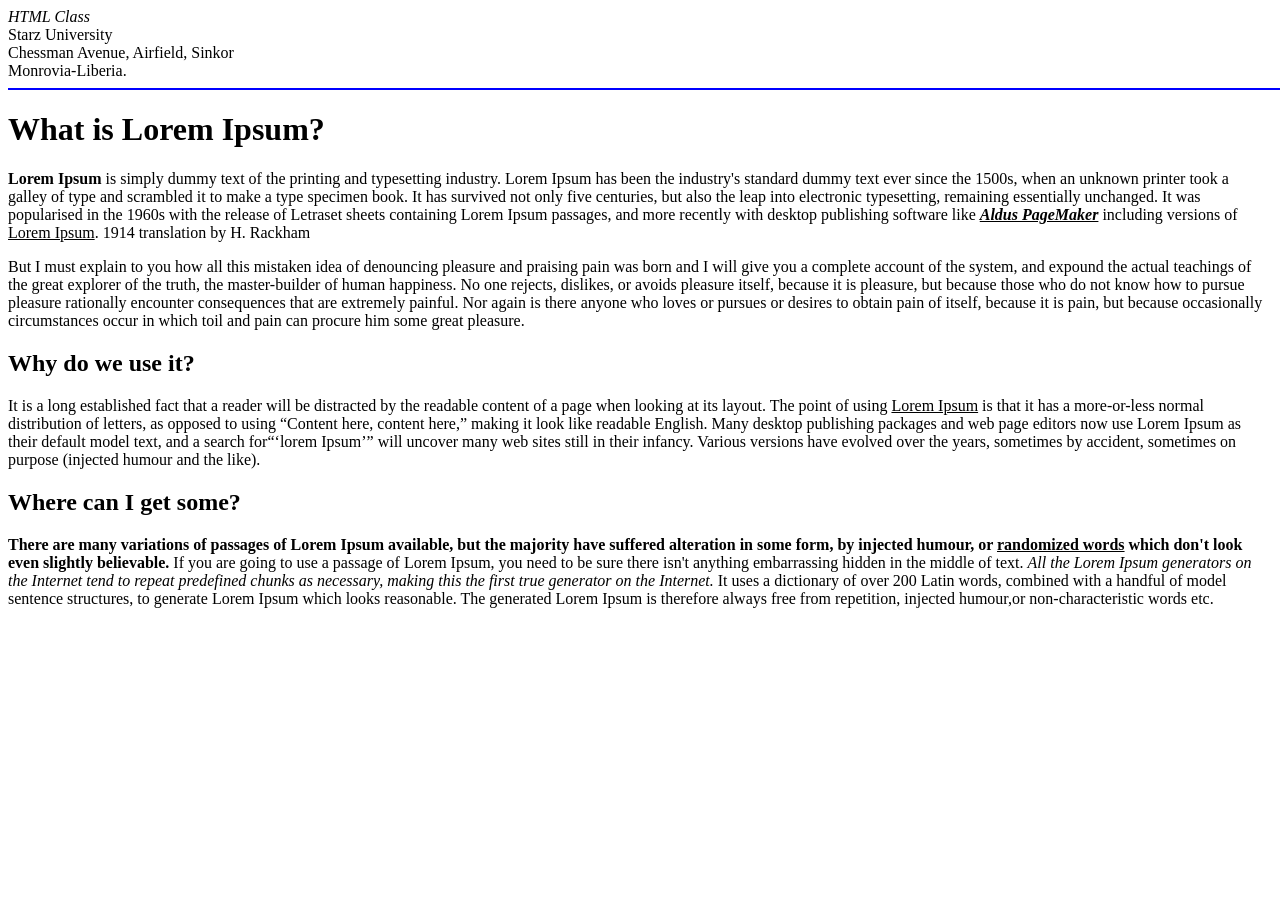
<file: Index.html>
<!Doctpe html>

<html>
  
<head>
  <meta name="author" content=Varfee v. Dukuly/>
  <meta name="viewpoint" content="width"=device-width, initial-scale=1">
  <meta charset="UTF-8">
  <title> ART-277 ASSIGNMENT# 2 </title>
</head>
<adress><i>HTML Class</i><br>
Starz University<br>
Chessman Avenue, Airfield, Sinkor<br>
Monrovia-Liberia.</i></adress>
<hr width="1300" size="2" color="blue"

<body>
<h1>What is Lorem Ipsum?</h1>
  
 <p><b>Lorem Ipsum</b> is simply dummy text of the printing and typesetting industry. Lorem Ipsum has been the
  industry's standard dummy text ever since the 1500s, when an unknown printer took a galley of type and
  scrambled it to make a type specimen book. It has survived not only five centuries, but also the leap into
  electronic typesetting, remaining essentially unchanged. It was popularised in the 1960s with the release of
  Letraset sheets containing Lorem Ipsum passages, and more recently with desktop publishing software like
 <b><u><i>Aldus PageMaker</i></u></b> including versions of <u>Lorem Ipsum</u>. 1914 translation by H. Rackham</p>
  
  <p>But I must explain to you how all this mistaken idea of denouncing pleasure and praising pain was
  born and I will give you a complete account of the system, and expound the actual teachings of the
  great explorer of the truth, the master-builder of human happiness. No one rejects, dislikes, or
  avoids pleasure itself, because it is pleasure, but because those who do not know how to pursue
  pleasure rationally encounter consequences that are extremely painful. Nor again is there anyone
  who loves or pursues or desires to obtain pain of itself, because it is pain, but because occasionally
  circumstances occur in which toil and pain can procure him some great pleasure.</p>
  
  <h2>Why do we use it?</h2>

 <p>It is a long established fact that a reader will be distracted by the readable content of a page when looking at its
  layout. The point of using <u>Lorem Ipsum</u> is that it has a more-or-less normal distribution of letters, as opposed to
 using <q>Content here, content here,</q>
 making it look like readable English. Many desktop publishing packages and
  web page editors now use Lorem Ipsum as their default model text, and a search for<q><q>lorem Ipsum</q></q> will uncover
  many web sites still in their infancy. Various versions have evolved over the years, sometimes by accident,
  sometimes on purpose (injected humour and the like).</p>

<h2>Where can I get some?</h2>

<p><b>There are many variations of passages of Lorem Ipsum available, but the majority have suffered
alteration in some form, by injected humour, or <u>randomized words</u> which don't look even slightly
believable.</b> If you are going to use a passage of Lorem Ipsum, you need to be sure there isn't anything
embarrassing hidden in the middle of text. <i>All the Lorem Ipsum generators on the Internet tend to repeat
predefined chunks as necessary, making this the first true generator on the Internet.</i> It uses a dictionary of over
200 Latin words, combined with a handful of model sentence structures, to generate Lorem Ipsum which looks
reasonable. The generated Lorem Ipsum is therefore always free from repetition, injected humour,or non-characteristic words etc.</p>
<!---my first official html take home pratice Assignment ---> 
</body>


</html>
</file>
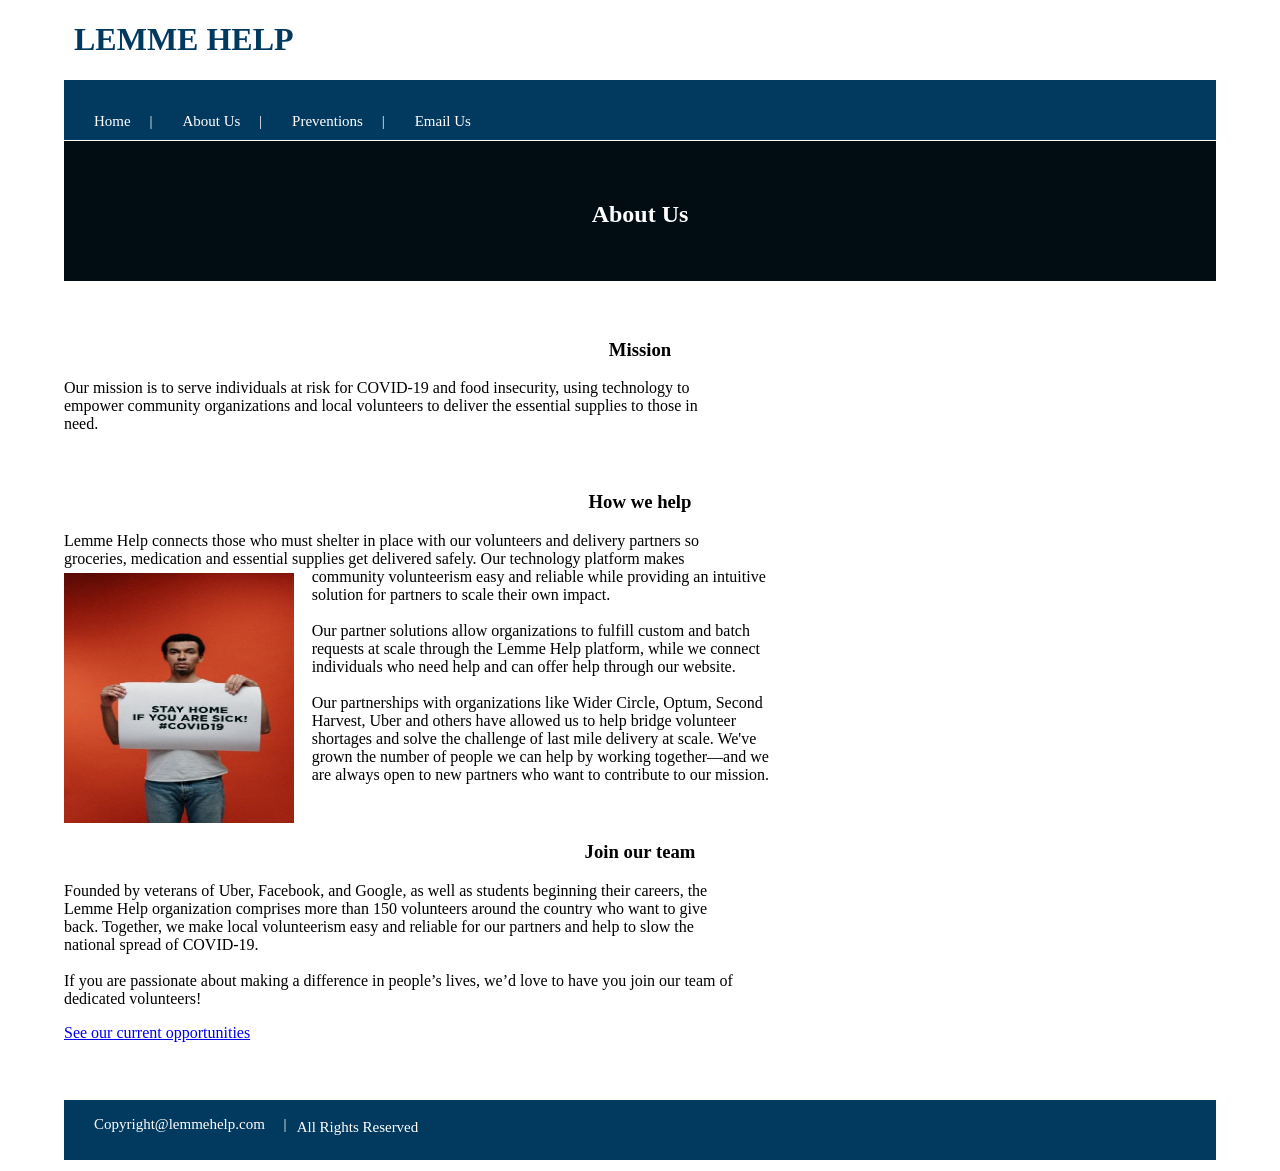
<file: aboutus.html>
<!DOCTYPE html>
<html lang="en">
    <head>
        <title>Assignment5</title>
<meta charset="utf-8">
<meta name="refresh" content="10">
<meta name="viewport" content="width=device">
<!--Website developer: James Gayflor-->
<link rel="stylesheet" type="text/css" href="assignment5.css">
</head>
<!--Body-->
<body>
<h1 class="h1">LEMME HELP</h1>
<div>
 <nav class="nav">

     <a href="assignment5.html" class="a">Home &nbsp;&nbsp;&nbsp;&nbsp;|</a>
     <a href="#" class="a">About Us &nbsp;&nbsp;&nbsp;&nbsp;|</a>
     <a href="preventions.html" class="a">Preventions &nbsp;&nbsp;&nbsp;&nbsp;|</a>
     <a href="mailto:shekep1000@gmail.com" class="a">Email Us</a>

 </nav>
 <section class="sec">
     <h1 class="hh1">About Us</h1>
 </section>
 <h3 class="hh3">Mission</h3>
 <p>Our mission is to serve individuals at risk for COVID-19 and food insecurity, using technology to<br>
    empower community organizations and local volunteers to deliver the essential supplies to those in<br>
    need.</p>
    <h3 class="hh3">How we help</h3>
    <p>Lemme Help connects those who must shelter in place with our volunteers and delivery partners so<br>
        groceries, medication and essential supplies get delivered safely. Our technology platform makes<br>
        <img src="man.png" alt="Man with poster" class="iiimg">
        community volunteerism easy and reliable while providing an intuitive<br>
        solution for partners to scale their own impact.
        <br>
        <br>
        Our partner solutions allow organizations to fulfill custom and batch<br>
        requests at scale through the Lemme Help platform, while we connect<br>
        individuals who need help and can offer help through our website.
        <br>
        <br>
        Our partnerships with organizations like Wider Circle, Optum, Second<br>
        Harvest, Uber and others have allowed us to help bridge volunteer<br>
        shortages and solve the challenge of last mile delivery at scale. We've<br>
        grown the number of people we can help by working together—and we<br>
        are always open to new partners who want to contribute to our mission.</p>

        <h3 class="hh3">Join our team</h3>
        <p>Founded by veterans of Uber, Facebook, and Google, as well as students beginning their careers, the<br>
            Lemme Help organization comprises more than 150 volunteers around the country who want to give<br>
            back. Together, we make local volunteerism easy and reliable for our partners and help to slow the<br>
            national spread of COVID-19.<br>
            <br>
            If you are passionate about making a difference in people’s lives, we’d love to have you join our team of<br>
            dedicated volunteers!
            </p>

            <a href="https://www.charitynavigator.org/" target="_blank">See our current opportunities</a>

            <nav class="fnav">

                <a href="https://www.charitynavigator.org/" target="_blank" class="a">Copyright@lemmehelp.com &nbsp;&nbsp;&nbsp;&nbsp;|</a>
                <p class="p">All Rights Reserved</p>

               </nav>
 </div>
 </body>
</file>
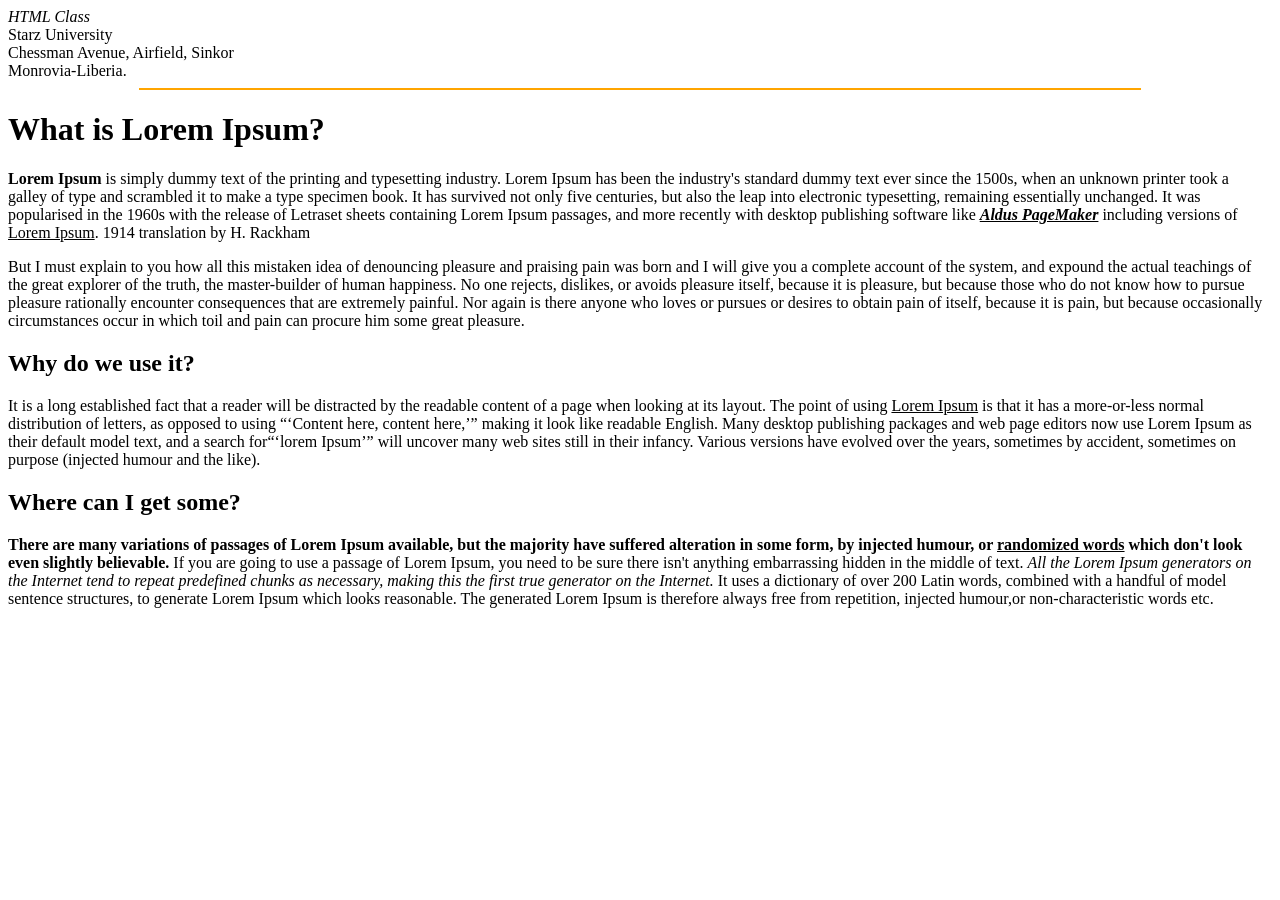
<file: Art-277 Index.html>
<!Doctpe html>

<html>
  
<head>
  <meta name="author" content=Varfee v. Dukuly/>
  <meta name="viewpoint" content="width"=device-width, initial-scale=1">
  <meta charset="UTF-8">
  <title> ART-277 ASSIGNMENT# 2 </title>
</head>
<adress><i>HTML Class</i><br>
Starz University<br>
Chessman Avenue, Airfield, Sinkor<br>
Monrovia-Liberia.</i></adress>
<hr width="1000" size="2" color="orange"

<body>
<h1>What is Lorem Ipsum?</h1>
  
 <p><b>Lorem Ipsum</b> is simply dummy text of the printing and typesetting industry. Lorem Ipsum has been the
  industry's standard dummy text ever since the 1500s, when an unknown printer took a galley of type and
  scrambled it to make a type specimen book. It has survived not only five centuries, but also the leap into
  electronic typesetting, remaining essentially unchanged. It was popularised in the 1960s with the release of
  Letraset sheets containing Lorem Ipsum passages, and more recently with desktop publishing software like
 <b><u><i>Aldus PageMaker</i></u></b> including versions of <u>Lorem Ipsum</u>. 1914 translation by H. Rackham</p>
  
  <p>But I must explain to you how all this mistaken idea of denouncing pleasure and praising pain was
  born and I will give you a complete account of the system, and expound the actual teachings of the
  great explorer of the truth, the master-builder of human happiness. No one rejects, dislikes, or
  avoids pleasure itself, because it is pleasure, but because those who do not know how to pursue
  pleasure rationally encounter consequences that are extremely painful. Nor again is there anyone
  who loves or pursues or desires to obtain pain of itself, because it is pain, but because occasionally
  circumstances occur in which toil and pain can procure him some great pleasure.</p>
  
  <h2>Why do we use it?</h2>

 <p>It is a long established fact that a reader will be distracted by the readable content of a page when looking at its
  layout. The point of using <u>Lorem Ipsum</u> is that it has a more-or-less normal distribution of letters, as opposed to
 using <q><q>Content here, content here,</q></q>
 making it look like readable English. Many desktop publishing packages and
  web page editors now use Lorem Ipsum as their default model text, and a search for<q><q>lorem Ipsum</q></q> will uncover
  many web sites still in their infancy. Various versions have evolved over the years, sometimes by accident,
  sometimes on purpose (injected humour and the like).</p>

<h2>Where can I get some?</h2>

<p><b>There are many variations of passages of Lorem Ipsum available, but the majority have suffered
alteration in some form, by injected humour, or <u>randomized words</u> which don't look even slightly
believable.</b> If you are going to use a passage of Lorem Ipsum, you need to be sure there isn't anything
embarrassing hidden in the middle of text. <i>All the Lorem Ipsum generators on the Internet tend to repeat
predefined chunks as necessary, making this the first true generator on the Internet.</i> It uses a dictionary of over
200 Latin words, combined with a handful of model sentence structures, to generate Lorem Ipsum which looks
reasonable. The generated Lorem Ipsum is therefore always free from repetition, injected humour,or non-characteristic words etc.</p>
<!---my first official html take home pratice Assignment ---> 
</body>


</html>
</file>
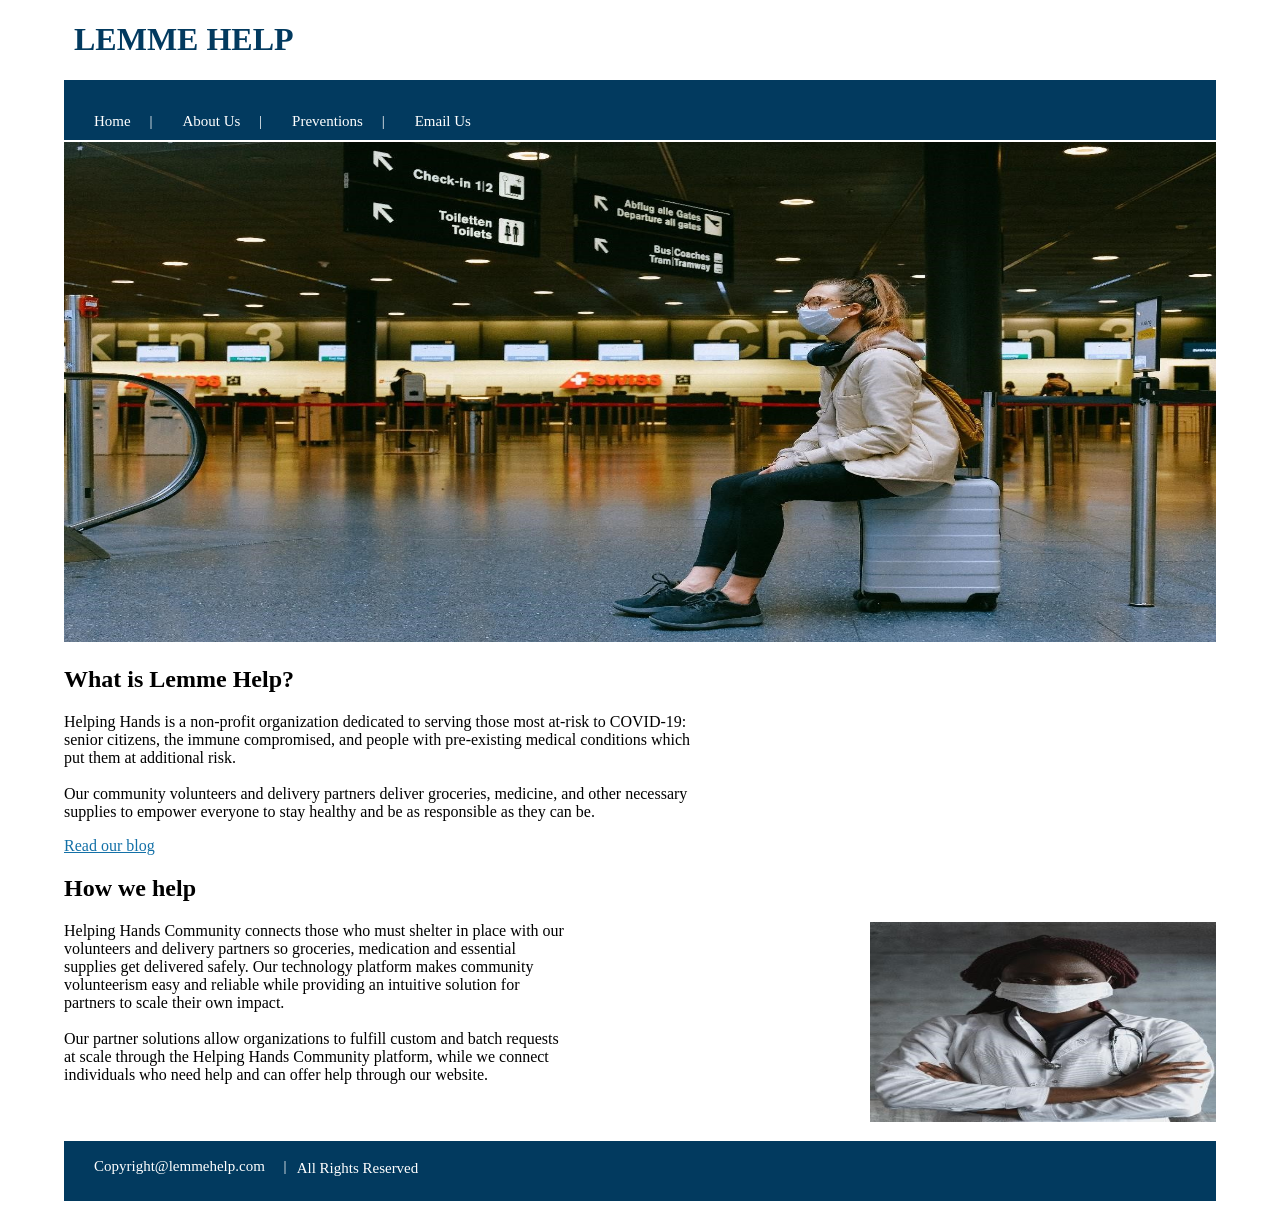
<file: assignment5.html>
<!DOCTYPE html>
<html lang="en">
    <head>
        <title>Assignment5</title>
        <meta name="viewport" content="width=device">
        <meta charset="utf-8">
        <meta name="refresh" content="10">
        <meta name="viewport" content="width=device">
        <!--Website developer: James Gayflor-->
        <link rel="stylesheet" type="text/css" href="assignment5.css">
    </head>
    <!--Body-->
    <body>
     <h1 class="h1">LEMME HELP</h1>
     <div>
         <nav class="nav">

             <a href="#" class="a">Home &nbsp;&nbsp;&nbsp;&nbsp;|</a>
             <a href="aboutus.html" class="a">About Us &nbsp;&nbsp;&nbsp;&nbsp;|</a>
             <a href="preventions.html" class="a">Preventions &nbsp;&nbsp;&nbsp;&nbsp;|</a>
             <a href="mailto:shekep1000@gmail.com" class="a">Email Us</a>

         </nav>
         <img src="girlmask.png" alt="girlwearingmask" class="img">
         <h2 class="h2">What is Lemme Help?</h2>
         <p>Helping Hands is a non-profit organization dedicated to serving those most at-risk to COVID-19:<br>
            senior citizens, the immune compromised, and people with pre-existing medical conditions which<br>
            put them at additional risk.<br><br>
            Our community volunteers and delivery partners deliver groceries, medicine, and other necessary<br>
            supplies to empower everyone to stay healthy and be as responsible as they can be.</p>
            
            <a href="https://www.charitynavigator.org/" target="_blank" class="aa">Read our blog</a>

            <h2 class="h2">How we help</h2>
            <img src="girl.png" alt="girlwithmask" class="iimg">
            <p>Helping Hands Community connects those who must shelter in place with our<br>
                volunteers and delivery partners so groceries, medication and essential<br>
                supplies get delivered safely. Our technology platform makes community<br>
                volunteerism easy and reliable while providing an intuitive solution for<br>
                partners to scale their own impact.
                <br>
                <br>
                Our partner solutions allow organizations to fulfill custom and batch requests<br>
                at scale through the Helping Hands Community platform, while we connect<br>
                individuals who need help and can offer help through our website.</p>

                <nav class="fnav">

                 <a href="https://www.charitynavigator.org/" target="_blank" class="a">Copyright@lemmehelp.com &nbsp;&nbsp;&nbsp;&nbsp;|</a>
                 <p class="p">All Rights Reserved</p>

                </nav>
     </div>
    </body>
</html>
</file>
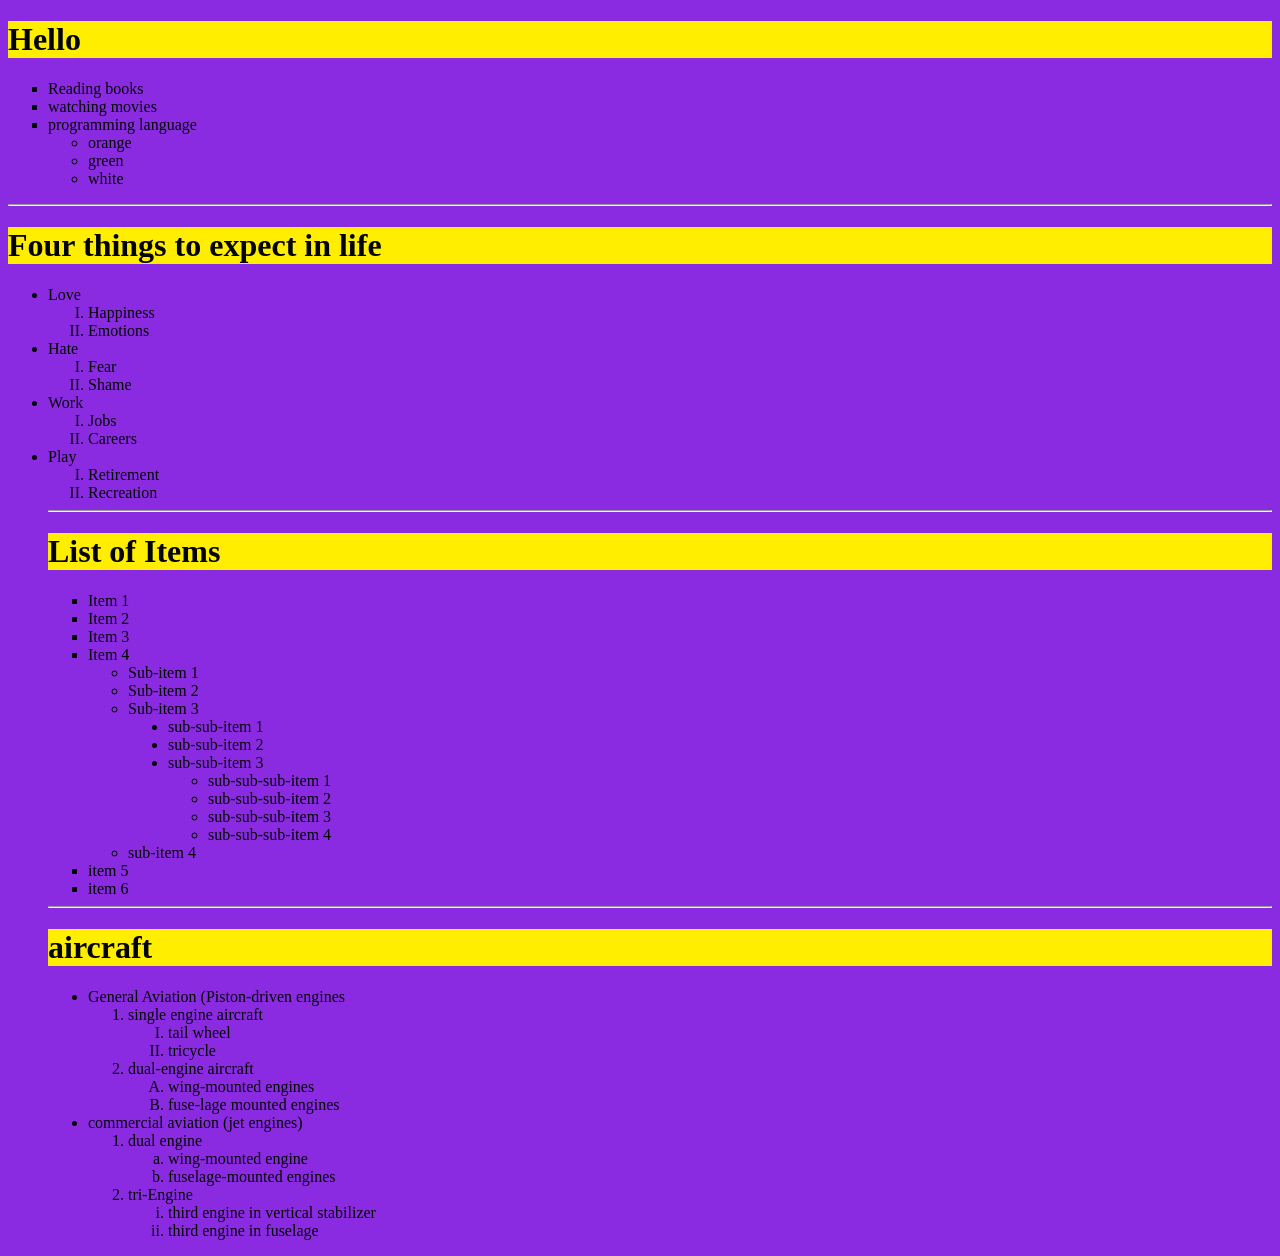
<file: element.html>
<!DOCTYPE html>
<html>
<head>
<meta name="author" content=Varfee v. Dukuly/>
<meta name="viewpoint" content="width"=device-width, initial-scale=1">
 <meta charset="UTF-8">
 <title>LISTING ELEMENT</title>   
</head>
<body style="background-color: blueviolet; color: rgb(3, 5, 5);">
    <title>Art277Assignment#3</title>
    <style>
    h1
    {
    background-color:rgb(255, 238, 0);
    }
    p
    {
    background-color:rgb(142, 140, 240);
    }
    </style>
    </head>
    <body style="background-color:none;">
    <div style="background-color: none">
   <h1> Hello</h1>
    <ul type="square">
    <li>Reading books</li>
    <li>watching movies</li>
    <li>programming language
    <ul type="circle">
    <li>orange</li>
    <li>green</li>
    <li>white</li>
    </ul>
    </li>
    </ul>
    </div>
    <hr>
    <div style="background-color: none">
    <h1>Four things to expect in life</h1>
    <ul type="disc">
    <li>Love
    <ol type="I">
    <li>Happiness</li>
    <li>Emotions</li>
    </ol>
    </li>
    <li>Hate
    <ol type="I">
    <li>Fear</li>
    <li>Shame</li>
    </ol>
    </li>
    <li>Work
    <ol type="I">
    <li>Jobs</li>
    <li>Careers</li>
    </ol>
    </li>
    <li>Play
    <ol type="I">
    <li>Retirement</li>
    <li>Recreation</li>
    </ol>
    </li>
    <hr>
    <div =style"">
    <h1>List of Items</h1>
    <ul type="square">
    <li>Item 1</li>
    <li>Item 2</li>
    <li>Item 3</li>
    <li>Item 4
    <ul type="circle">
    <li>Sub-item 1</li>
    <li>Sub-item 2</li>
    <li>Sub-item 3
    <ul type="disc">
    <li>sub-sub-item 1</li>
    <li>sub-sub-item 2</li>
    <li>sub-sub-item 3
    <ul type="circle">
    <li>sub-sub-sub-item 1</li>
    <li>sub-sub-sub-item 2</li>
    <li>sub-sub-sub-item 3</li>
    <li>sub-sub-sub-item 4</li>
    </ul>
    </li>
    </ul>
    </li>
    <li>sub-item 4</li>
    </ul>
    </li>
    <li>item 5 </li>
    <li>item 6 </li>
    </ul>
    <hr>
    </div>
    <div style="background-color:none">
    <h1>aircraft</h1>
    <ul type="disc">
    <li>General Aviation (Piston-driven engines
    <ol type="1">
    <li>single engine aircraft
    <ol type="I">
    <li>tail wheel</li>
    <li>tricycle</li>
    </ol>
    </li>
    <li>dual-engine aircraft
    <ol type="A">
    <li>wing-mounted engines</li>
    <li> fuse-lage mounted engines</li>
    </ol>
    </li>
    </ol>
    <li>commercial aviation (jet engines)
    <ol type="1">
    <li>dual engine
    <ol type="a">
    <li>wing-mounted engine</li>
    <li>fuselage-mounted engines</li>
    </ol>
    </li>
    <li>tri-Engine
    <ol type="i">
    <li>third engine in vertical stabilizer</li>
    <li>third engine in fuselage</li>
    </ol>
    </li>
    </ol>
    </li>
    </ul>
    <!--html take home execrise-->
    </body>
    </html>

</body>




</html>
</file>
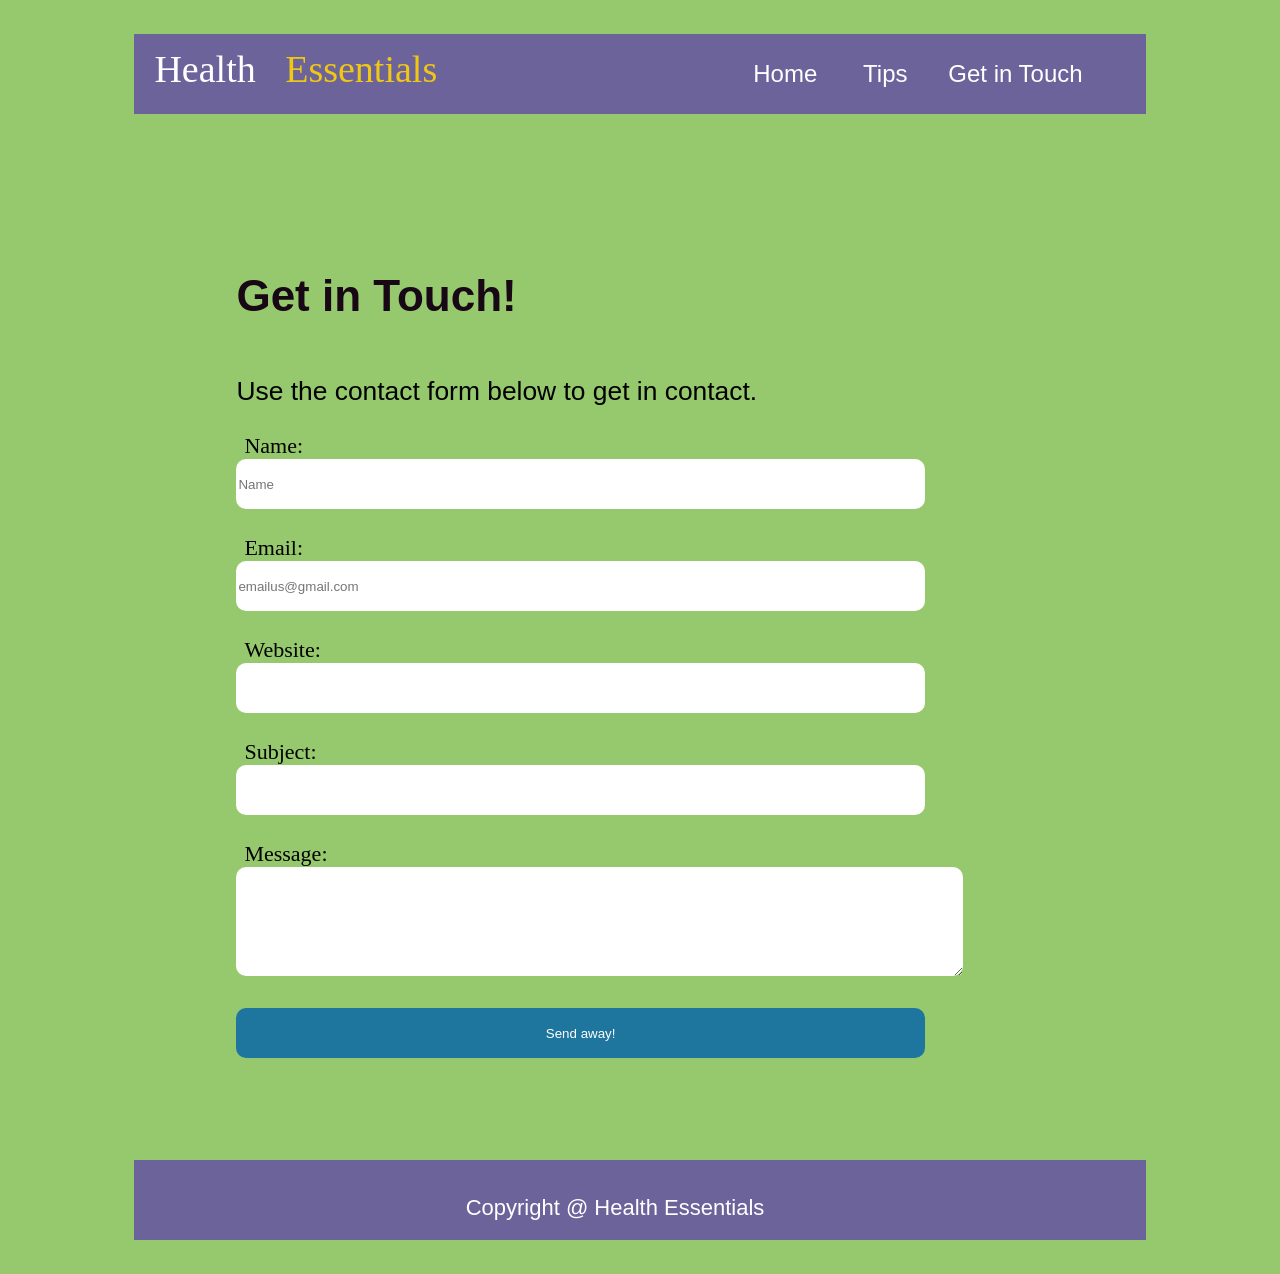
<file: getintouch.html>
<!DOCTYPE html>
<html lang="en">
  <head>
    <meta charset="UTF-8" />
    <meta http-equiv="X-UA-Compatible" content="IE=edge" />
    <meta name="viewport" content="width=device-width, initial-scale=1.0" />
    <meta name="description" content="HTML & CSS Home Exercise" />
    <link rel="stylesheet" href="stylesheet2.css" />
    <title>Assignment 6</title>
  </head>
  <body>
    <br>
    <div class="container">
      <header> 
      <nav>
        <span> Health <span class="logo"> Essentials </span></span>
        <a href="#">Get in Touch</a>
        <a href="tips.html">Tips</a>
        <a href="index-2.html">Home</a>
      </nav>
    </header>
<div class="form" style="padding: 22px; margin: 80px;" >
  <br>
  
      <h1 style="font-family: 'Trebuchet MS', 'Lucida Sans Unicode', 'Lucida Grande', 'Lucida Sans', Arial, sans-serif;">Get in Touch!</h1>
      <br>
     <p style="font-family: Arial, Helvetica, sans-serif; font-size: larger;"> Use the contact form below to get in contact.</p>
      <form action="" method="GET" accept-charset="UTF-8">
        <label for="name">Name:</label>
        <input type="text" placeholder="Name">
<br>
<br>
        <label for="email">Email:</label>
        <input type="email" placeholder="emailus@gmail.com">
<br>
<br>
        <label for="website">Website:</label>
        <input type="text" >
<br>
<br>
        <label for="subject">Subject:</label>
        <input type="text" value= "">
<br>
<br>
        <label for="message">Message:</label>
        <textarea name="message" id="" cols="40" rows="7"></textarea>

<br>
<br>
        <input style="color: white; background-color: rgb(30, 118, 158);" type="submit" name="submit" value= "Send away!">


      </form>
    </div>
      
            </div>
      <div>
        <nav class="container">
          <p> Copyright @ Health Essentials </p>
        </nav>
      </div>
      <br>
    </div>
  </body>
</html>
</file>
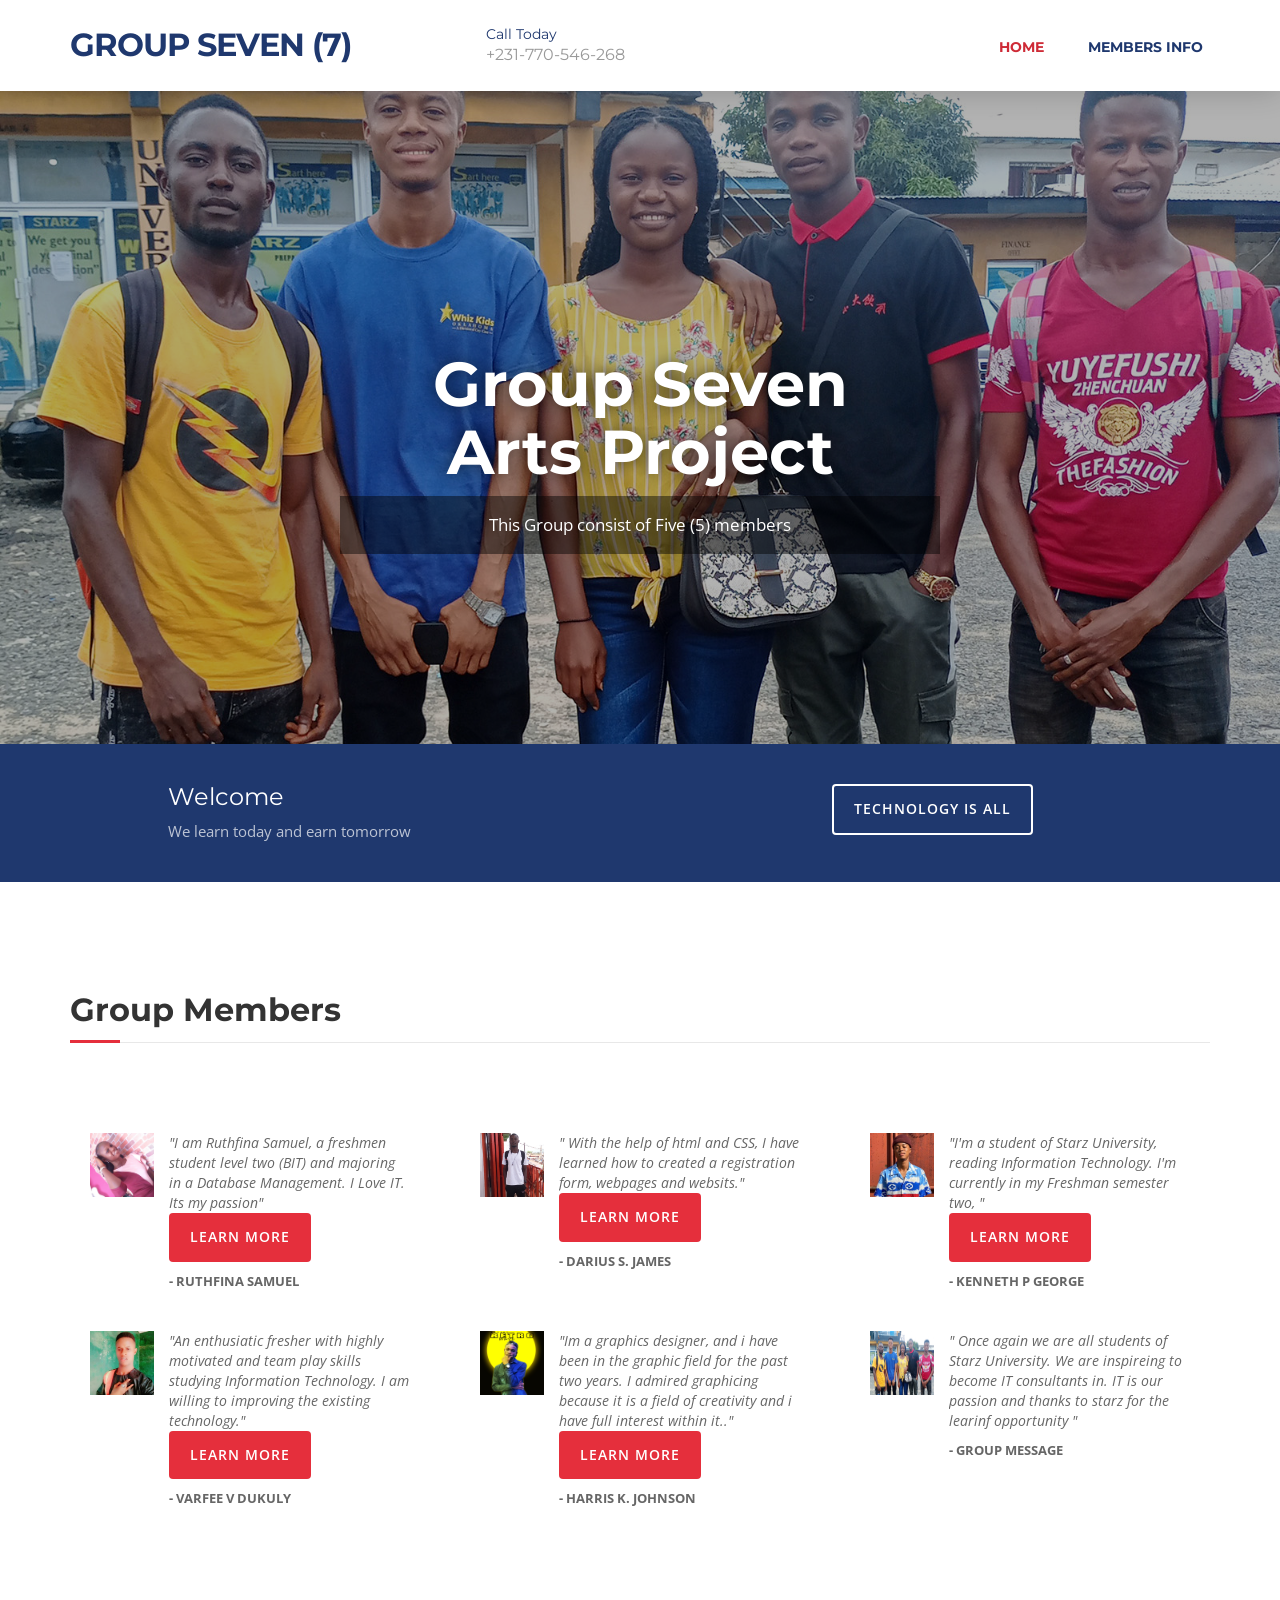
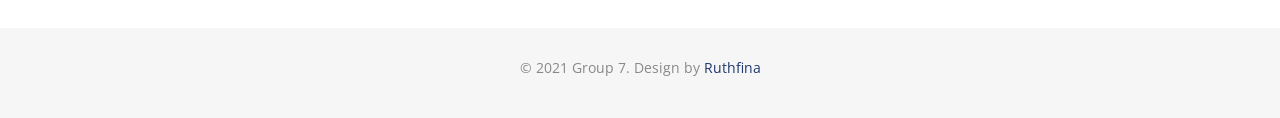
<file: Home.html>
<!DOCTYPE html>
<html lang="en">
<head>
<meta charset="utf-8">
<meta name="viewport" content="width=device-width, initial-scale=1">
<title>Group 7</title>
<meta name="description" content="">
<meta name="author" content="">

<!-- Favicons
    ================================================== -->
<link rel="shortcut icon" href="favicon.ico" type="x-icon">
<link rel="apple-touch-icon" href="apple-touch-icon.png">
<link rel="apple-touch-icon" sizes="72x72" href="apple-touch-icon-72x72.png">
<link rel="apple-touch-icon" sizes="114x114" href="apple-touch-icon-114x114.png">

<!-- Bootstrap -->
<link rel="stylesheet" type="text/css"  href="bootstrap.css">
<link rel="stylesheet" type="text/css" href="font-awesome.css">

<!-- Stylesheet
    ================================================== -->
<link rel="stylesheet" type="text/css" href="style.css">
<link rel="stylesheet" type="text/css" href="nivo-lightbox.css">
<link rel="stylesheet" type="text/css" href="default.css">
<link href="https://fonts.googleapis.com/css?family=Open+Sans:300,400,600,700" rel="stylesheet">
<link href="https://fonts.googleapis.com/css?family=Montserrat:400,700" rel="stylesheet">


</head>
<body id="page-top" data-spy="scroll" data-target=".navbar-fixed-top">
<!-- Navigation
    ==========================================-->
<nav id="menu" class="navbar navbar-default navbar-fixed-top">
  <div class="container"> 
   
    <div class="navbar-header">
      <button type="button" class="navbar-toggle collapsed" data-toggle="collapse" data-target="#bs-example-navbar-collapse-1"> <span class="sr-only">Toggle navigation</span> <span class="icon-bar"></span> <span class="icon-bar"></span> <span class="icon-bar"></span> </button>
      <a class="navbar-brand page-scroll" href="#page-top">Group seven (7)</a>
      <div class="phone"><span>Call Today</span>+231-770-546-268</div>
    </div>
    
    <!-- Collect the nav links, forms, and other content for toggling -->
    <div class="collapse navbar-collapse" id="bs-example-navbar-collapse-1">
      <ul class="nav navbar-nav navbar-right">
		  <li><a href="#header" class="page-scroll">Home</a></li>
        <li><a href="#testimonials" class="page-scroll">Members Info</a></li>
        
      </ul>
    </div>
    <!-- /.navbar-collapse --> 
  </div>
</nav>
<!-- Header -->
<header id="header">
  <div class="intro">
    <div class="overlay">
      <div class="container">
        <div class="row">
          <div class="col-md-8 col-md-offset-2 intro-text">
            <h1>Group Seven<br>
              Arts Project </h1>
            <p>This Group consist of Five (5) members</p>
			
        </div>
      </div>
    </div>
  </div>
</header>
<!-- Get Touch Section -->
<div id="get-touch">
  <div class="container">
    <div class="row">
      <div class="col-xs-12 col-md-6 col-md-offset-1">
        <h3>Welcome  </h3>
        <p>We learn today and earn tomorrow</p>
      </div>
      <div class="col-xs-12 col-md-4 text-center"><a href="#contact" class="btn btn-custom btn-lg page-scroll">Technology is all</a></div>
    </div>
  </div>
</div>

<!-- Testimonials Section -->
<div id="testimonials">
  <div class="container">
    <div class="section-title">
      <h2>Group Members</h2>
    </div>
    <div class="row">
      <div class="col-md-4">
        <div class="testimonial">
          <div class="testimonial-image"> <img src="RUTH.jpg" alt=""> </div>
          <div class="testimonial-content">
            <p>"I am Ruthfina Samuel, a freshmen student level two (BIT) and majoring in a Database Management.
				I Love IT. Its my passion"</p>
			  <a href="Ruthfina.html" class="btn btn-custom btn-lg page-scroll">Learn More</a>
            <div class="testimonial-meta"> - Ruthfina Samuel </div>
			  
          </div>
        </div>
      </div>
      <div class="col-md-4">
        <div class="testimonial">
          <div class="testimonial-image"> <img src="darius.jpg" alt=""> </div>
          <div class="testimonial-content">
            <p>" With the help of html and CSS, I have learned
			how to created a registration form, webpages and websits."</p>
			  <a href="D James.html" class="btn btn-custom btn-lg page-scroll">Learn More</a>
            <div class="testimonial-meta"> - Darius S. James </div>
          </div>
        </div>
      </div>
      <div class="col-md-4">
        <div class="testimonial">
          <div class="testimonial-image"> <img src="ken.jpg" alt=""> </div>
          <div class="testimonial-content">
            <p>"I'm a student of Starz University, reading Information
        Technology.
  
        I'm currently in my Freshman semester two, "</p>
			  <a href="Kenneth P. George.html" class="btn btn-custom btn-lg page-scroll">Learn More</a>
            <div class="testimonial-meta"> - Kenneth P George </div>
          </div>
        </div>
      </div>
      <div class="row"> </div>
      <div class="col-md-4">
        <div class="testimonial">
          <div class="testimonial-image"> <img src="kk.jpg" alt=""> </div>
          <div class="testimonial-content">
            <p>"An enthusiatic fresher with highly motivated and team play skills studying Information Technology. I am willing to improving the existing technology."</p>
			  <a href="Varfee V. Dukuly.html" class="btn btn-custom btn-lg page-scroll">Learn More</a>
            <div class="testimonial-meta"> - Varfee V Dukuly  </div>
          </div>
        </div>
      </div>
      <div class="col-md-4">
        <div class="testimonial">
          <div class="testimonial-image"> <img src="self.jpg" alt=""> </div>
          <div class="testimonial-content">
            <p>"Im a graphics designer, and i have been in the graphic
         field for the past two years. I admired graphicing because
         it is a field of creativity and i have full interest within it.."</p>
			  <a href="Harris Johnson.html" class="btn btn-custom btn-lg page-scroll">Learn More</a>
            <div class="testimonial-meta"> - Harris K. Johnson </div>
          </div>
        </div>
      </div>
		
      <div class="col-md-4">
        <div class="testimonial">
          <div class="testimonial-image"> <img src="intro-bg 1.jpg" alt=""> </div>
          <div class="testimonial-content">
            <p>" Once again we are all students of Starz University. We are inspireing to become IT consultants in. IT is our passion and thanks to starz for the learinf opportunity "</p>
			
            <div class="testimonial-meta"> - Group Message </div>
          </div>
        </div>
      </div>
    </div>
  </div>
</div>


<!-- Footer Section -->
<div id="footer">
  <div class="container text-center">
    <p>&copy; 2021 Group 7. Design by <a href="http://www.templatewire.com" rel="nofollow">Ruthfina</a></p>
  </div>
</div>
<script type="text/javascript" src="jquery.1.11.1.js"></script> 
<script type="text/javascript" src="bootstrap.js"></script> 
<script type="text/javascript" src="SmoothScroll.js"></script> 
<script type="text/javascript" src="nivo-lightbox.js"></script> 
<script type="text/javascript" src="jqBootstrapValidation.js"></script> 
<script type="text/javascript" src="contact_me.js"></script> 
<script type="text/javascript" src="main.js"></script>
</body>
</html>
</file>
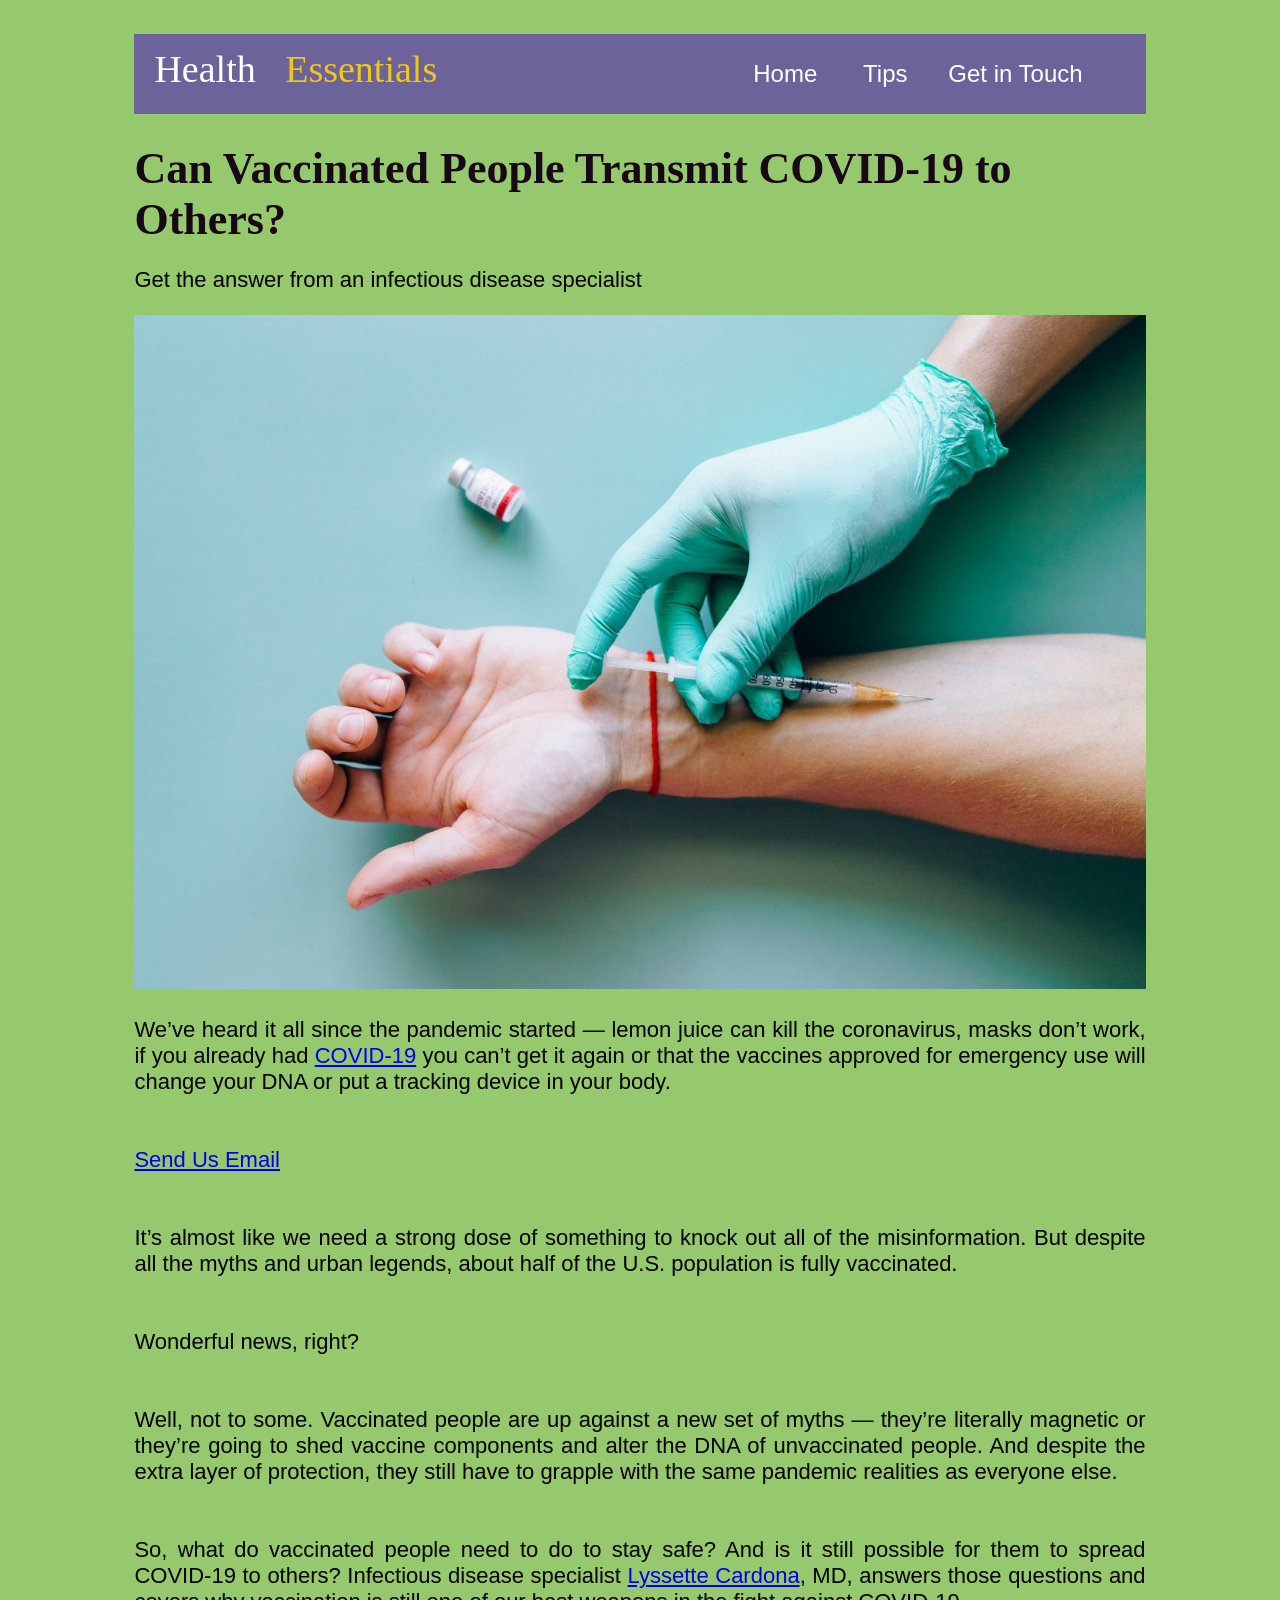
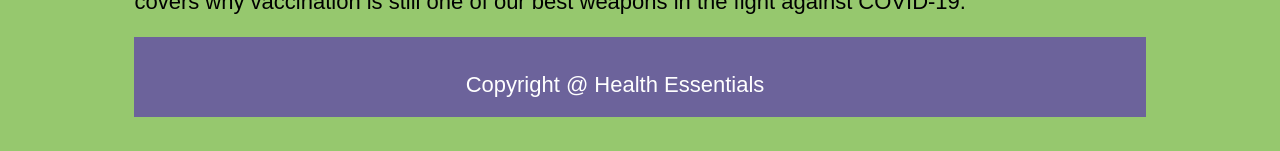
<file: index-2.html>
<!DOCTYPE html>
<html lang="en">
  <head>
    <meta charset="UTF-8" />
    <meta http-equiv="X-UA-Compatible" content="IE=edge" />
    <meta name="viewport" content="width=device-width, initial-scale=1.0" />
    <meta name="description" content="HTML & CSS Home Exercise" />
       <link rel="stylesheet" href="stylesheet2.css" />
    <title>Assignment 6</title>

  </head>
  <body>
    <br>
    <div class="container">
      <header> 
      <nav>
        <span> Health <span class="logo"> Essentials </span></span>
        <a href="getintouch.html">Get in Touch</a>
        <a href="tips.html">Tips</a>
        <a href="index-2.html">Home</a>
      </nav>
    </header>

      <h1>Can Vaccinated People Transmit COVID-19 to Others?</h1>
      
     <p> Get the answer from an infectious disease specialist</p>
     <img src="c vaccine.jpg" alt="Vaccine">
      <p>

        We’ve heard it all since the pandemic started — lemon juice can kill the coronavirus, masks don’t work, if you already had <a href="https://www.arsenal.com"> COVID-19</a> you can’t get it again or that the vaccines approved for emergency use will change your DNA or put a tracking device in your body.

        <br>
        <br>
        <br>

       <a href="VarfeeVDukuly@gmail.com" target="_blank"> Send Us Email </a>

        <br>
        <br>
        <br>
        It’s almost like we need a strong dose of something to knock out all of the misinformation. But despite all the myths and urban legends, about half of the U.S. population is fully vaccinated.

        <br>
        <br>
        <br>

        Wonderful news, right?
        <br>
        <br>
        <br>

        Well, not to some. Vaccinated people are up against a new set of myths — they’re literally magnetic or they’re going to shed vaccine components and alter the DNA of unvaccinated people. And despite the extra layer of protection, they still have to grapple with the same pandemic realities as everyone else.

        <br>
        <br>
        <br>
        So, what do vaccinated people need to do to stay safe? And is it still possible for them to spread COVID-19 to others? Infectious disease specialist <a href="www.moe.gov.lr"> Lyssette Cardona</a>, MD, answers those questions and covers why vaccination is still one of our best weapons in the fight against COVID-19.

      </p>
      
            </div>
      <div>
        <nav class="container">
          <p> Copyright @ Health Essentials </p>
        </nav>
      </div>
      <br>
    </div>
  </body>
</html>
</file>
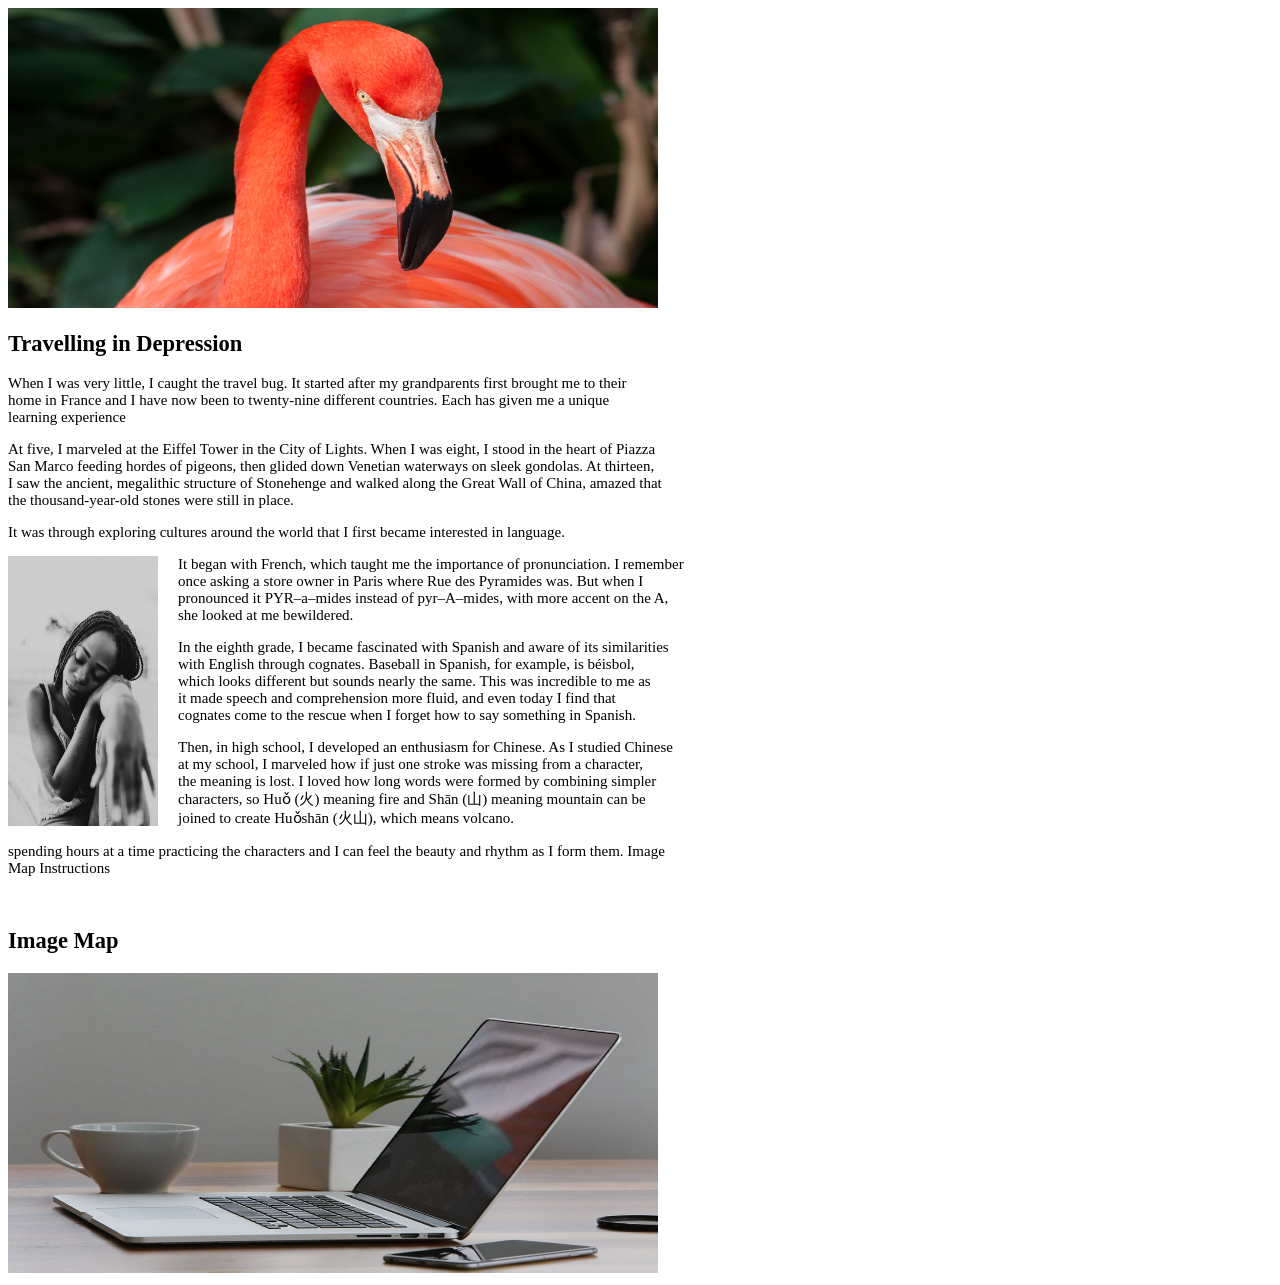
<file: mapping.html>
<!DOCTYPE html>
<html>

<head>
    <meta charset="UTF-8">
    <meta name="viewport" content="width=device-width, initial-scale=1">
    <meta name="author" content="Varfee V Dukuly">
    <title>ASSIGNMENT4</title>
</head>

<body style="font-family:New Roman Times;font-size:15px">
<img src="bird.jpg" alt="vee maduawagbeh" height="300px" width="650">

<h2>Travelling in Depression</h2>
<p>When I was very little, I caught the travel bug. It started after my grandparents first brought me to their<br> home in
France and I have now been to twenty-nine different countries. Each has given me a unique<br> learning experience</p>
<p>At five, I marveled at the Eiffel Tower in the City of Lights. When I was eight, I stood in the heart of Piazza<br> San Marco
feeding hordes of pigeons, then glided down Venetian waterways on sleek gondolas. At thirteen,<br> I saw the ancient,
megalithic structure of Stonehenge and walked along the Great Wall of China, amazed that<br> the thousand-year-old stones were still in place. </p>
<p>It was through exploring cultures around the world that I first became interested in language.</p>
<p><img src="girl.jpeg.jpg" alt="bestie best, best" width="150" height="270" align="left"></p>
<p style="margin-left:170px;"> It began with French, which taught me the importance of pronunciation. I remember<br> once asking a store owner in Paris where Rue des Pyramides was. But when I<br> pronounced it PYR–a–mides instead of pyr–A–mides, with more accent on the A,<br> she looked at me bewildered.   </p>
<p style="margin-left:170px;" > In the eighth grade, I became fascinated with Spanish and aware of its similarities<br> with English through cognates. Baseball in Spanish, for example, is béisbol,<br> which looks different but sounds nearly the same. This was incredible to me as<br> it made speech and comprehension more fluid, and even today I find that<br> cognates come to the rescue when I forget how to say something in Spanish. </p>
<p style="margin-left:170px;">Then, in high school, I developed an enthusiasm for Chinese. As I studied Chinese<br> at my school, I marveled how if just one stroke was missing from a character,<br> the meaning is lost. I loved how long words were formed by combining simpler<br> characters, so Huǒ (火) meaning fire and Shān (山) meaning mountain can be<br> joined to create Huǒshān (火山), which means volcano. </p>
<p> spending hours at a time practicing the characters and I can feel the beauty and rhythm as I form them.
  Image<br> Map Instructions </p>
<br>
<h2>    Image Map    </h2>
<img src="map.jpg" alt="vee Maduawagbeh laptop" width="650px" height="300px" usemap="vee laptop">
<map name="vee laptop">
  <area shape="poly" coords="443,61,317,288,40,295,110,352,422,342,566,81" href="https://www.hp.com">
 <area shape="rect" coords="1171,790,760,811" href="https://www.iphone.com">
 <area shape="rect" coords="640,451,541,599" href="https://www.flower.com">
 <area shape="rect" coords="590,319,552,339" href="https://www.goal.com">
 <area shape="circle" coords="60,250,249" href="https://www.t2tea.com">
  <!--image map Assignment4-->
  </map>


</body>

</html>
</file>
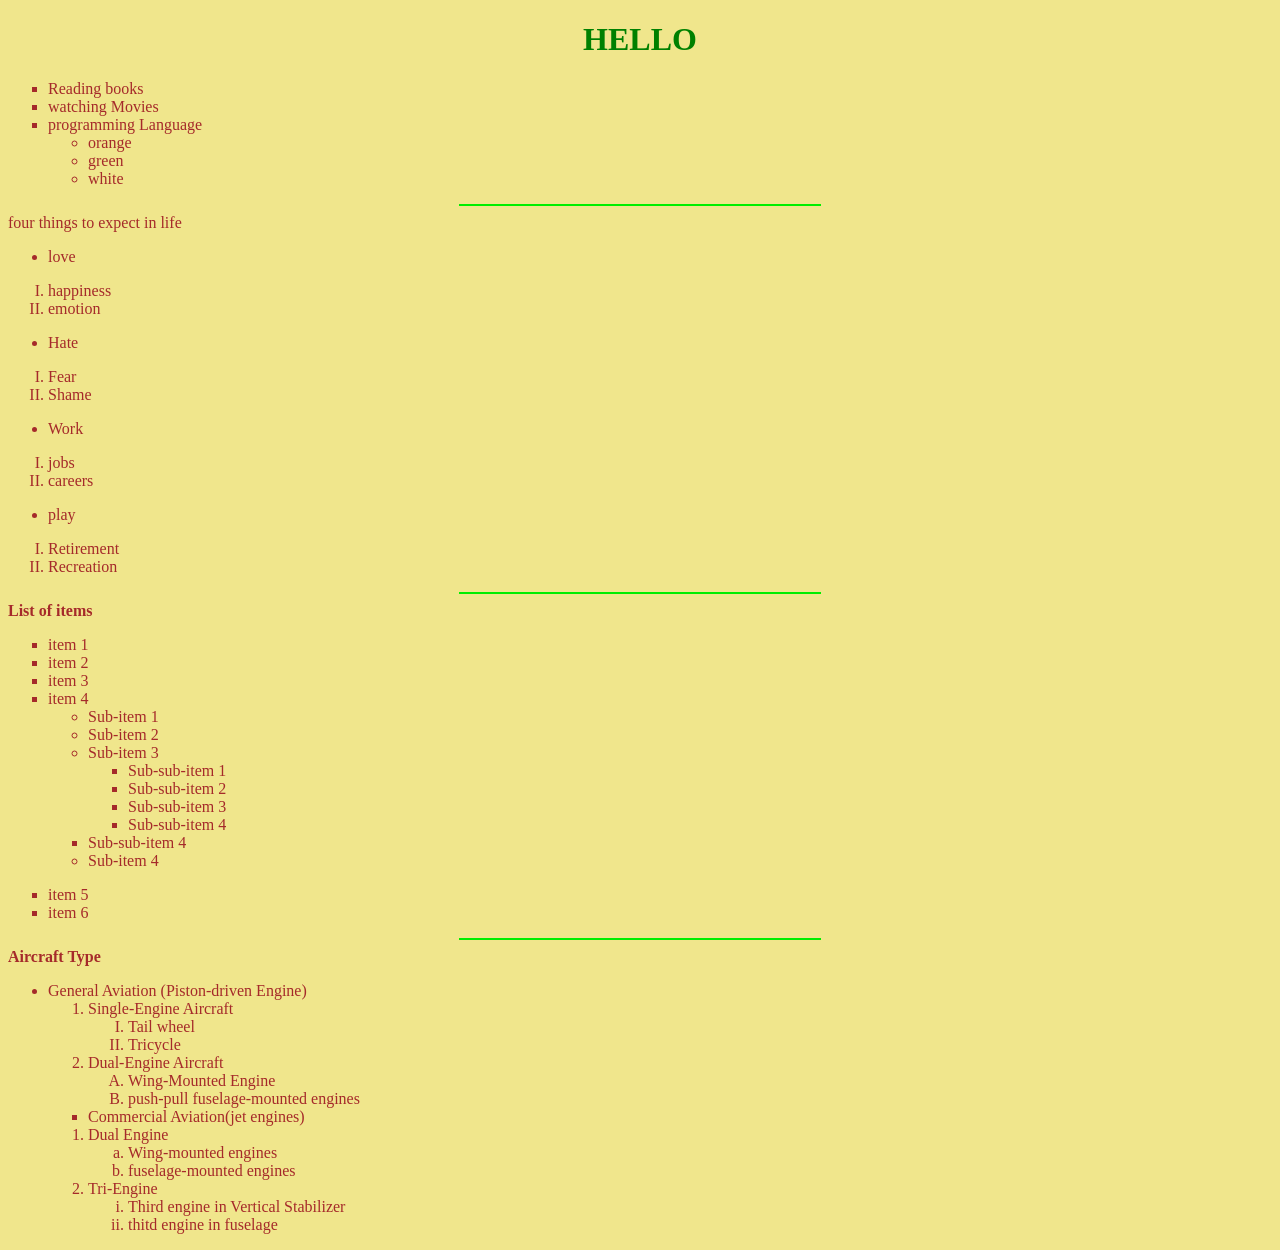
<file: Mk.html>
<!DOCTYPE html>
<html>

<head>
    <meta charset="UTF-8">
    <meta name="viewport" content="width=device-width, initial-scale=1">
    <meta name="author" content="Varfee V. Dukuly"/>
    <title>ART-277 ASSIGNMENT #3</title>
<style>
  body{
  }
  
</style>
</head>
<body style="background-color:khaki;color:brown">
  <center><h1 style="color:green">HELLO</h1></center>
<ul type="square">
  <li>Reading books</li>
  <li>watching Movies</li>
  <li>programming Language
  <ul>
    <li>orange</li>
    <li>green</li>
    <li>white</li>  
   </ul>
   </li>
   </ul>
  
<hr "size=8px width=360px color=green">
<head>four things to expect in life</head>
<ul>
  <li>love</li>
 </ul> 
 <ol type="I">
 <li>happiness</li>
 <li>emotion</li>
 </ol>
 <ul>
  <li>Hate</li>
 </ul>
 <ol type="I">
 <li>Fear</li>
 <li>Shame</li>
 </ol>
 <ul>
 <li>Work</li>
 </ul>
 <ol type="I">
  <li>jobs</li>
  <li>careers</li>
 </ol>
 <ul>
 <li>play</li>
 </ul>
 <ol type="I">
   <li>Retirement</li>
   <li>Recreation</li>
 </ol>
 <hr "size=8px width=360px color=green">
 <head><b>List of items</b></head>
<ul type="square">
  <li>item 1</li>
  <li>item 2</li>
  <li>item 3</li>
  <li>item 4</li>
  <ul type="circle">
    <li>Sub-item 1</li>
    <li>Sub-item 2</li>
    <li>Sub-item 3</li>
   </ul>
         <ul>
    <ul type="square">
      <li>Sub-sub-item 1</li>  
      <li>Sub-sub-item 2</li>
      <li>Sub-sub-item 3</li>
      <li>Sub-sub-item 4</li>
       </ul>
      </li>
</ul><ul type="square">
<li>Sub-sub-item 4</li></ul>
</li>
<ul type="circle"><li>Sub-item 4</
li></ul>
       
        </ul>
  </li>
  </ul>
  
  <ul type="square">
    <li>item 5
        <li>item 6</li>
    </li>
  </ul>
 <hr "size=8px width=360px color=green">
 
 <head><b>Aircraft Type</b></head>
 <ul>
  <li>General Aviation (Piston-driven Engine)</li>
  <ol type="1">
    <li>Single-Engine Aircraft
  
      <ol type="I"><li>Tail wheel
       <LI>Tricycle</LI>
     
     </li>
   
          
         </ol>
         
    </li><li>Dual-Engine Aircraft

<ol type="A"><li>
Wing-Mounted Engine
        <li>
push-pull fuselage-mounted engines</li>
            </li>
            
            </ol>
         </li></ol>

    <ul type="square"><li>
Commercial Aviation(jet engines)</li></ul>
<ol type="1"><li>Dual Engine

  <ol type="a">
   <li> Wing-mounted engines
         <li>

fuselage-mounted engines</li>
        </li>
      </ol>  
        
        </li><li> Tri-Engine

  <ol type="i"><li>
Third engine in Vertical Stabilizer
<li>thitd engine in fuselage</li>

        </li></lo>

         </li></lo>
    <!-- a sleepless nite of html exercise  -->
 <body>
</html>
</file>
<file: assignment5.css>
body{width: 90%;
margin: auto;}

.h1{color: rgb(2, 58, 95);
padding-left: 10px;}

.nav{width: 100%;
height: 60px;
background-color: rgb(2, 58, 95);
display: flex;
flex-direction: row;
align-items: flex-end;}

.fnav{width: 100%;
    height: 60px;
    background-color: rgb(2, 58, 95);
    display: flex;
    flex-direction: row;
    align-items: center;
margin-top: 5%;
margin-bottom: 1%;}

.a{color:white;
padding-bottom: 10px;
padding-left: 30px;
font-family: Arial black;
font-size: 15px;
text-decoration: none;
}

.img{width: 100%;
height: 500px;
margin-top: 0.2%;}

.iimg{float: right;
width:30%;
height: 200px;}

.h2{color: black;
}

.aa{color: rgb(19, 112, 167);}

.p{color: white;
margin-left: 10px;
margin-bottom: 20px;
font-size: 15px;}

.sec{text-align: center;
width: 100%;
height: 140px;
background-color: rgb(2, 13, 19);
align-items: center;
}

.hh1{color: white;
    margin-top: 0.1%;
    padding-top: 60px;
}

.hh3{text-align: center;
margin-top: 5%;}

.iiimg{float: left;
    width:20%;
    height: 250px;
margin-right: 1.5%;
margin-top: 0.5%;}

.pp{margin-top: 3%;}

.ol{font-size: 21px;
color: black;
margin-left: 3%;}
</file>
<file: stylesheet2.css>
* {
  box-sizing: border-box;
}

body {
  background-color: rgb(150, 200, 110);
  font-size: 22px;
  font-family: Georgia, "Times New Roman", Times, serif;
  text-align: justify;
}

.container {
  width: 80%;
  margin: auto;
  outline-color: rgb(240, 103, 12);
}

h1 {
  color: rgb(24, 7, 20);
  margin-bottom: 2px;
  font-size: 44px;
  text-align: left;
}

nav {
  background-color: rgb(108, 99, 155);
  height: 5rem;
  color: white;
  padding-top: 0.8rem;
  padding-right: 50px;
}

nav a {
  color: white;
  text-decoration: none;
  padding: 13px;
  text-align: center;
  border-right: 1px;
  min-width: 100px;
  float: right;
  font-size: 24px;
  font-family: Arial, Helvetica, sans-serif;
}

nav a:hover {
  background-color: rgb(87, 214, 214);
}

.banner {
  width: 100%;
}

img {
  width: 100%;
}

.footer {
  background-color: rgb(2, 2, 20);
  height: 4rem;
  color: white;
  padding: 3px;
}
.footer a {
  color: white;
  text-decoration: none;
}

header {
  font-size: 38px;
}

span {
  padding-left: 20px;
  padding-top: 10rem;
}
span .logo {
  color: rgb(240, 199, 18);
}

nav p {
  text-align: center;
}

p {
  font-family: Arial, Helvetica, sans-serif;
  font-size: 22px;
}

.form {
  width: 80%;
  max-height: max-content;
  background: rgb(105, 12, 27));
  align-self: center;
  border-radius: 5px;
}

label {
  font-size: 22px;
  padding: 8px;
}

input {
  width: 90%;
  height: 50px;
  border-radius: 10px;
  border: none;
}

textarea {
  width: 95%;
  border-radius: 10px;
  border: none;
}

.send {
  background-color: rgb(52, 122, 52);
  font-size: 20px;
}

table {
  table-layout: fixed;
  text-align: left;
}

th {
  font-size: 16px;
}

td {
  word-wrap: break-word;
  padding: 2px;
  font-size: 16px;
}

div .table {
  background-color: rgb(29, 184, 204);
}
</file>
<file: style.css>
body, html {
	font-family: 'Open Sans', sans-serif;
	text-rendering: optimizeLegibility !important;
	-webkit-font-smoothing: antialiased !important;
	color: #666;
	font-weight: 400;
	width: 100% !important;
	height: 100% !important;
}
h2 {
	font-family: 'Montserrat', sans-serif;
	margin: 0 0 20px 0;
	font-weight: 700;
	font-size: 32px;
	color: #333;
}
h3 {
	font-family: 'Montserrat', sans-serif;
	font-size: 22px;
	font-weight: 700;
	color: #333;
}
h4 {
	font-size: 18px;
	color: #333;
}
h5 {
	text-transform: uppercase;
	font-weight: 700;
	line-height: 20px;
}
p {
	font-size: 15px;
}
p.intro {
	margin: 12px 0 0;
	line-height: 24px;
}
a {
	color: #1f386e;
	font-weight: 400;
}
a:hover, a:focus {
	text-decoration: none;
	color: #e52f3c;
}
ul, ol {
	list-style: none;
}
ul, ol {
	padding: 0;
	webkit-padding: 0;
	moz-padding: 0;
}
hr {
	height: 2px;
	width: 70px;
	text-align: center;
	position: relative;
	background: #1E7A46;
	margin-bottom: 20px;
	border: 0;
}
/* Navigation */
#menu {
	padding: 20px;
	transition: all 0.8s;
}
#menu.navbar-default {
	background-color: #fff;
	border-color: rgba(231, 231, 231, 0);
	box-shadow: 0 0 30px rgba(0,0,0,0.2)
}
#menu a.navbar-brand {
	font-family: 'Montserrat', sans-serif;
	font-size: 32px;
	font-weight: 700;
	color: #1f386e;
	text-transform: uppercase;
	letter-spacing: -1px;
}
#menu.navbar-default .navbar-nav > li > a {
	font-family: 'Montserrat', sans-serif;
	text-transform: uppercase;
	color: #1f386e;
	font-size: 14px;
	font-weight: 700;
	padding: 8px 2px;
	border-radius: 0;
	margin: 9px 20px 0 20px;
}
#menu.navbar-default .navbar-nav > li > a:hover {
	color: #ce2a36;
}
.navbar-default .navbar-nav > .active > a, .navbar-default .navbar-nav > .active > a:hover, .navbar-default .navbar-nav > .active > a:focus {
	color: #ce2a36 !important;
	background-color: transparent;
}
#menu .phone {
	font-family: 'Montserrat', sans-serif;
	margin: 4px 0 0 120px;
	float: left;
	font-size: 16px;
	font-weight: 400;
	color: #999;
}
#menu .phone span {
	font-size: 14px;
	display: block;
	color: #1f386e;
}
.navbar-toggle {
	border-radius: 0;
}
.navbar-default .navbar-toggle:hover, .navbar-default .navbar-toggle:focus {
	background-color: #fff;
	border-color: #fff;
}
.navbar-default .navbar-toggle:hover>.icon-bar {
	background-color: #1b6d3f;
}
.section-title {
	margin-bottom: 70px;
}
.section-title h2 {
	position: relative;
	margin-top: 10px;
	margin-bottom: 15px;
	padding-bottom: 15px;
	border-bottom: 1px solid rgba(0, 0, 0, 0.09);
}
.section-title h2::after {
	position: absolute;
	content: "";
	background-color: #e52f3c;
	height: 3px;
	width: 50px;
	bottom: -1px;
	left: 0;
}
.btn-custom {
	text-transform: uppercase;
	color: #fff;
	background-color: #e52f3c;
	padding: 14px 20px;
	letter-spacing: 1px;
	margin: 0;
	font-size: 14px;
	font-weight: 600;
	border-radius: 4px;
	transition: all 0.3s;
}
.btn-custom:hover, .btn-custom:focus, .btn-custom.focus, .btn-custom:active, .btn-custom.active {
	color: #fff;
	background-color: #1f386e;
}
.btn:active, .btn.active {
	background-image: none;
	outline: 0;
	-webkit-box-shadow: none;
	box-shadow: none;
}
a:focus, .btn:focus, .btn:active:focus, .btn.active:focus, .btn.focus, .btn:active.focus, .btn.active.focus {
	outline: none;
	outline-offset: none;
}
/* Header Section */
.intro {
	display: table;
	width: 100%;
	padding: 0;
	background: url("intro-bg 1.jpg") center center no-repeat;
	background-color: #e5e5e5;
	-webkit-background-size: cover;
	-moz-background-size: cover;
	background-size: cover;
	-o-background-size: cover;
}
.intro .overlay {
	background: rgba(0,0,0,0.3);
}
.intro h1 {
	font-family: 'Montserrat', sans-serif;
	color: #fff;
	font-size: 62px;
	font-weight: 700;
	margin-top: 0;
	margin-bottom: 10px;
	text-shadow: 0 0 15px rgba(0,0,0,0.5)
}
.intro p {
	color: #fff;
	font-size: 17px;
	line-height: 28px;
	padding: 15px;
	max-width: 600px;
	margin: 0 auto;
	margin-bottom: 40px;
	background: rgba(0,0,0,.45);
}
header .intro-text {
	padding-top: 350px;
	padding-bottom: 150px;
	text-align: center;
}
/* Get Touch Section */
#get-touch {
	padding: 40px 0 30px;
	color: rgba(255,255,255,.7);
	background: #1f386e;
}
#get-touch h3 {
	font-size: 24px;
	font-weight: 400;
	color: #fff;
	margin: 0 0 10px 0;
}
#get-touch .btn-custom {
	margin: 0;
	background: transparent;
	border: 2px solid #fff;
}
#get-touch .btn-custom:hover {
	color: #1f386e;
	background: #fff;
	border: 2px solid #fff;
}
/* About Section */
#about {
	padding: 110px 0;
	background: #f6f6f6;
}
#about h3 {
	font-size: 22px;
	margin: 0 0 20px 0;
}
#about h2 {
	position: relative;
	margin-bottom: 15px;
	padding-bottom: 15px;
	border-bottom: 1px solid rgba(0, 0, 0, 0.09);
}
#about h2::after {
	position: absolute;
	content: "";
	background-color: #e52f3c;
	height: 3px;
	width: 50px;
	bottom: -1px;
	left: 0;
}
#about .about-text li {
	margin-bottom: 6px;
	margin-left: 6px;
	list-style: none;
	padding: 0;
}
#about .about-text li:before {
	content: '\f00c';
	font-family: 'FontAwesome';
	color: #1f386e;
	font-size: 11px;
	font-weight: 300;
	padding-right: 8px;
}
#about img {
	padding: 20px;
	width: 500px;
	margin-top: 10px;
	background: #fff;
	border-right: 0;
	box-shadow: 0 0 50px rgba(0,0,0,0.06);
}
#about p {
	line-height: 24px;
	margin: 30px 0;
}
/* gullary Section */
#gullary {
	padding: 100px 0;
}
#gullary .service-media {
	margin: 10px;
}
#sgullary .service-media img {
	position: relative;
	display: block;
	width: 100%;
	height: auto;
}
#gullary .service-desc {
	margin: 10px 10px 20px;
}
#segullary h3 {
	font-weight: 700;
	padding: 5px 0;
}
gullary .service-desc hr {
	margin-left: 0;
}
/* Portfolio Section */
#portfolio {
	padding: 100px 0;
	background: #f6f6f6;
}
.portfolio-item {
	margin: 15px 0;
}
.portfolio-item .hover-bg {
	overflow: hidden;
	position: relative;
}
.hover-bg .hover-text {
	position: absolute;
	text-align: center;
	margin: 0 auto;
	color: #fff;
	background: rgba(31, 56, 110, 0.8);
	padding: 30% 0 0 0;
	height: 100%;
	width: 100%;
	opacity: 0;
	transition: all 0.5s;
}
.hover-bg .hover-text>h4 {
	opacity: 0;
	color: #fff;
	-webkit-transform: translateY(100%);
	transform: translateY(100%);
	transition: all 0.3s;
	font-size: 17px;
	letter-spacing: 1px;
	font-weight: 400;
	text-transform: uppercase;
}
.hover-bg:hover .hover-text>h4 {
	opacity: 1;
	-webkit-backface-visibility: hidden;
	-webkit-transform: translateY(0);
	transform: translateY(0);
}
.hover-bg:hover .hover-text {
	opacity: 1;
}
/* Testimonials Section */
#testimonials {
	padding: 100px 0;
}
#testimonials i {
	color: #e6e6e6;
	font-size: 32px;
	margin-bottom: 20px;
}
.testimonial {
	position: relative;
	padding: 20px;
}
.testimonial-image {
	float: left;
	margin-right: 15px;
}
.testimonial-image, .testimonial-image img {
	display: block;
	width: 64px;
	height: 64px;
}
.testimonial-content {
	position: relative;
	overflow: hidden;
}
.testimonial-content p {
	margin-bottom: 0;
	font-size: 14px;
	font-style: italic;
}
.testimonial-meta {
	margin-top: 10px;
	font-size: 13px;
	font-weight: bold;
	text-transform: uppercase;
}
/* Contact Section */
#contact {
	padding: 100px 0 60px 0;
	background: #1f386e;
	color: rgba(255,255,255,.65);
}
#contact .section-title {
	margin-bottom: 40px;
}
#contact h2 {
	color: #fff;
	margin-top: 10px;
	margin-bottom: 15px;
	padding-bottom: 15px;
	border-bottom: 1px solid rgba(255, 255, 255, 0.09);
}
#contact h4 {
	color: #fff;
	margin-top: 22px;
	margin-bottom: 60px;
	padding-bottom: 20px;
	border-bottom: 1px solid rgba(255, 255, 255, 0.09);
}
#contact form {
	padding-top: 20px;
}
#contact h3 {
	font-size: 17px;
	font-weight: 600;
}
#contact .text-danger {
	color: #cc0033;
	text-align: left;
}
#contact .btn-custom {
	margin: 30px 0;
	background: transparent;
	border: 2px solid #fff;
}
#contact .btn-custom:hover {
	color: #1f386e;
	background: #fff;
}
label {
	font-size: 12px;
	font-weight: 400;
	font-family: 'Open Sans', sans-serif;
	float: left;
}
#contact .form-control {
	display: block;
	width: 100%;
	padding: 6px 12px;
	font-size: 16px;
	line-height: 1.42857143;
	color: #444;
	background-color: #fff;
	background-image: none;
	border: 1px solid #ddd;
	border-radius: 0;
	-webkit-box-shadow: none;
	box-shadow: none;
	-webkit-transition: none;
	-o-transition: none;
	transition: none;
}
#contact .form-control:focus {
	border-color: #999;
	outline: 0;
	-webkit-box-shadow: transparent;
	box-shadow: transparent;
}
.form-control::-webkit-input-placeholder {
color: #777;
}
.form-control:-moz-placeholder {
color: #777;
}
.form-control::-moz-placeholder {
color: #777;
}
.form-control:-ms-input-placeholder {
color: #777;
}
#contact .contact-item {
	margin: 20px 0;
}
#contact .contact-item span {
	color: rgba(255,255,255,1);
	display: block;
}
#contact .social {
	border-top: 1px solid rgba(255,255,255,0.1);
	padding-top: 50px;
	margin-top: 50px;
	text-align: center;
}
#contact .social ul li {
	display: inline-block;
	margin: 0 20px;
}
#contact .social i.fa {
	font-size: 24px;
	padding: 10px;
	color: rgba(255,255,255,0.6);
	transition: all 0.3s;
}
#contact .social i.fa:hover {
	color: #fff;
}
/* Footer Section*/
#footer {
	background: #f6f6f6;
	padding: 30px 0;
}
#footer p {
	color: #888;
	font-size: 14px;
}
#footer a {
	color: #1f386e;
}
#footer a:hover {
	color: #e52f3c;
}

@media (max-width: 768px) {
#about img {
	margin: 50px 0;
}
}
</file>
<file: default.css>
/*
 * Nivo Lightbox Default Theme v1.0
 * http://dev7studios.com/nivo-lightbox
 *
 * Copyright 2013, Dev7studios
 * Free to use and abuse under the MIT license.
 * http://www.opensource.org/licenses/mit-license.php
 */
 
 .nivo-lightbox-theme-default * {
    -webkit-box-sizing: initial !important;
    -moz-box-sizing: initial !important;
    box-sizing: initial !important;
 }
.nivo-lightbox-theme-default.nivo-lightbox-overlay { 
	background: #666;
	background: rgba(0,0,0,0.6); 
}
.nivo-lightbox-theme-default .nivo-lightbox-content.nivo-lightbox-loading { background: url(loading.gif) no-repeat 50% 50%; }

.nivo-lightbox-theme-default .nivo-lightbox-nav {
	top: 10%;
	width: 8%;
	height: 80%;
	text-indent: -9999px;
	background-repeat: no-repeat;
	background-position: 50% 50%;
	opacity: 0.5;
}
.nivo-lightbox-theme-default .nivo-lightbox-nav:hover { 
	opacity: 1; 
	background-color: transparent;
}
.nivo-lightbox-theme-default .nivo-lightbox-prev { 
	background-image: url(prev.png); 
	border-radius: 0 3px 3px 0;
}
.nivo-lightbox-theme-default .nivo-lightbox-next { 
	background-image: url(next.png); 
	border-radius: 3px 0 0 3px;
}

.nivo-lightbox-theme-default .nivo-lightbox-close {
	display: block;
	background: url(close.png) no-repeat 5px 5px;
	width: 16px;
	height: 16px;
	text-indent: -9999px;
	padding: 5px;
	opacity: 0.5;
}
.nivo-lightbox-theme-default .nivo-lightbox-close:hover { opacity: 1; }

.nivo-lightbox-theme-default .nivo-lightbox-title-wrap { bottom: -7%; }
.nivo-lightbox-theme-default .nivo-lightbox-title {
	font: 14px/20px 'Helvetica Neue', Helvetica, Arial, sans-serif;
	font-style: normal;
	font-weight: normal;
	background: #000;
	color: #fff;
	padding: 7px 15px;
	border-radius: 30px;
}

.nivo-lightbox-theme-default .nivo-lightbox-image img {
	background: #fff;
	-webkit-box-shadow: 0px 1px 1px rgba(0,0,0,0.4);
	   -moz-box-shadow: 0px 1px 1px rgba(0,0,0,0.4);
	        box-shadow: 0px 1px 1px rgba(0,0,0,0.4);
}
.nivo-lightbox-theme-default .nivo-lightbox-ajax,
.nivo-lightbox-theme-default .nivo-lightbox-inline {
	background: #fff;
	padding: 40px;
	-webkit-box-shadow: 0px 1px 1px rgba(0,0,0,0.4);
	   -moz-box-shadow: 0px 1px 1px rgba(0,0,0,0.4);
	        box-shadow: 0px 1px 1px rgba(0,0,0,0.4);
}

@media (-webkit-min-device-pixel-ratio: 1.3),
       (-o-min-device-pixel-ratio: 2.6/2),
       (min--moz-device-pixel-ratio: 1.3),
       (min-device-pixel-ratio: 1.3),
       (min-resolution: 1.3dppx) {

	.nivo-lightbox-theme-default .nivo-lightbox-content.nivo-lightbox-loading { 
		background-image: url(loading@2x.gif); 
		background-size: 32px 32px;
	}
	.nivo-lightbox-theme-default .nivo-lightbox-prev { 
		background-image: url(prev@2x.png); 
		background-size: 48px 48px;
	}
	.nivo-lightbox-theme-default .nivo-lightbox-next { 
		background-image: url(next@2x.png); 
		background-size: 48px 48px;
	}
	.nivo-lightbox-theme-default .nivo-lightbox-close { 
		background-image: url(close@2x.png); 
		background-size: 16px 16px;
	}
	
}
</file>
